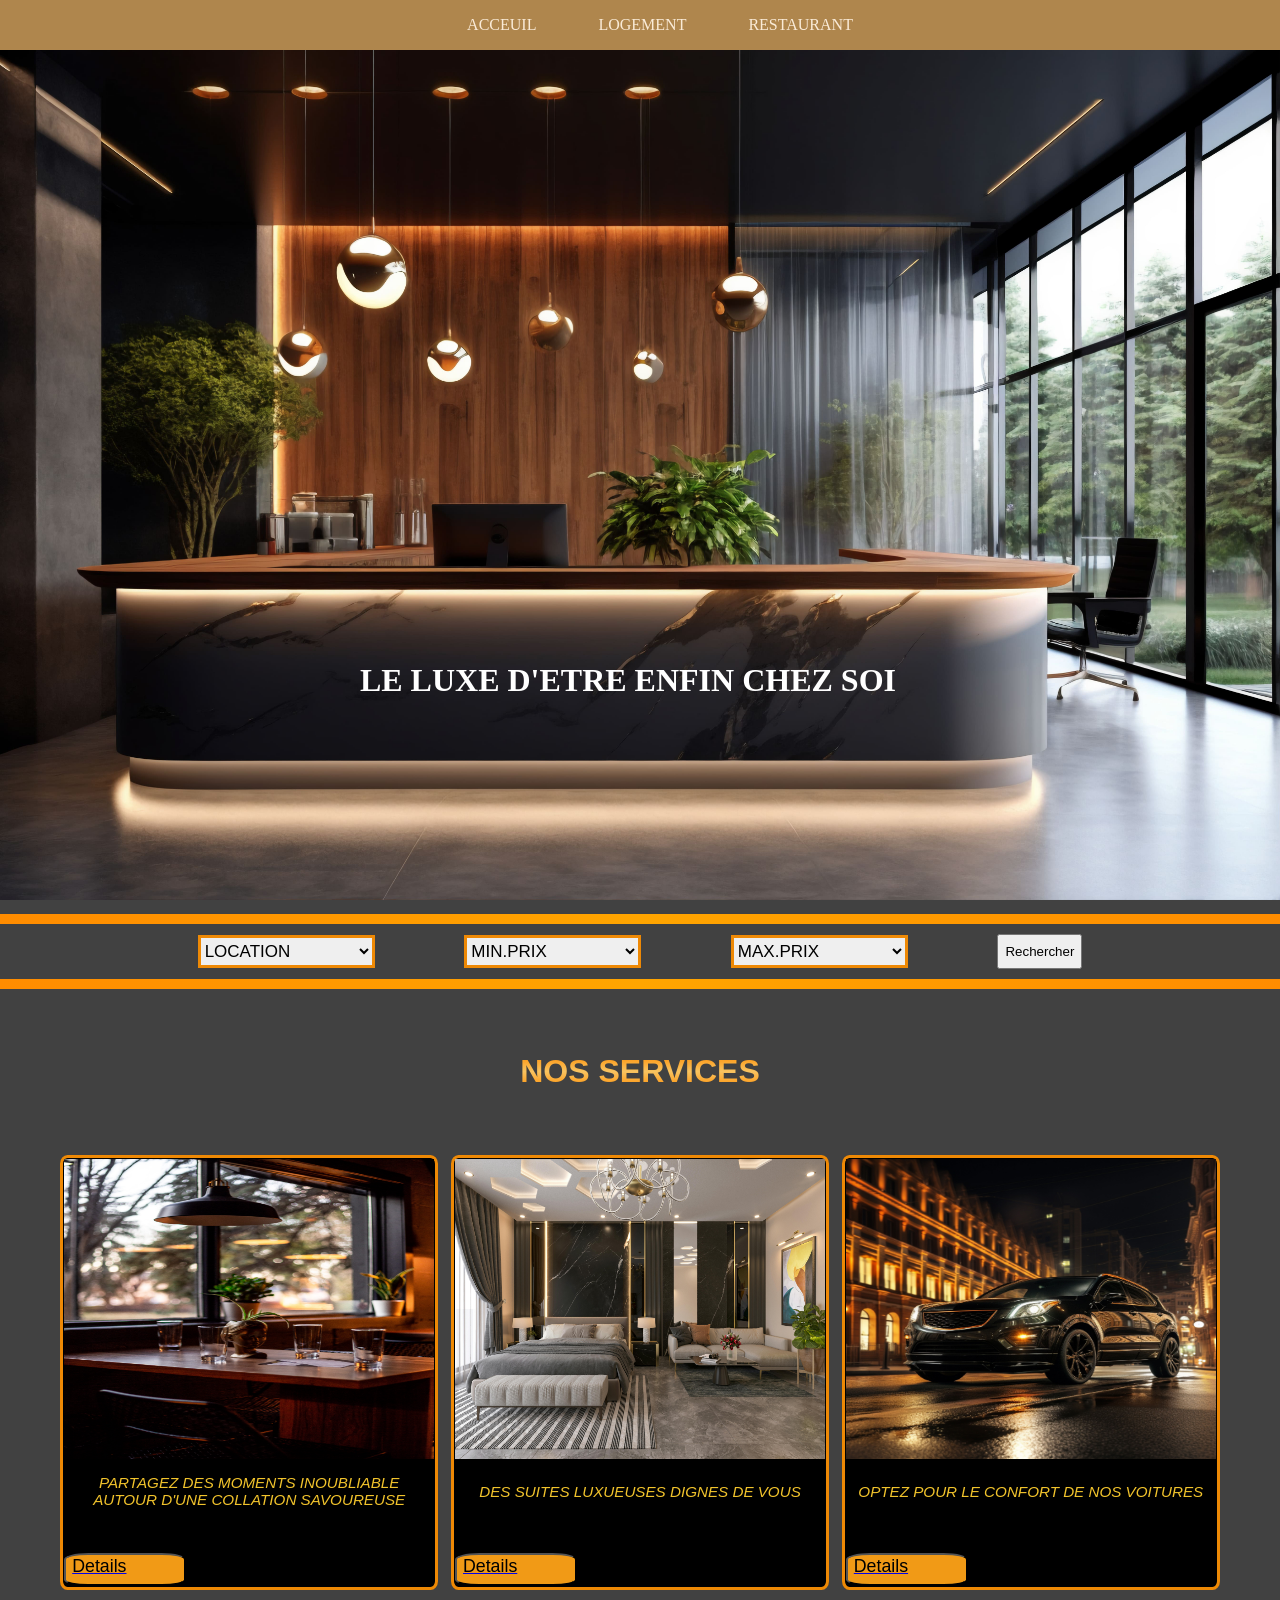
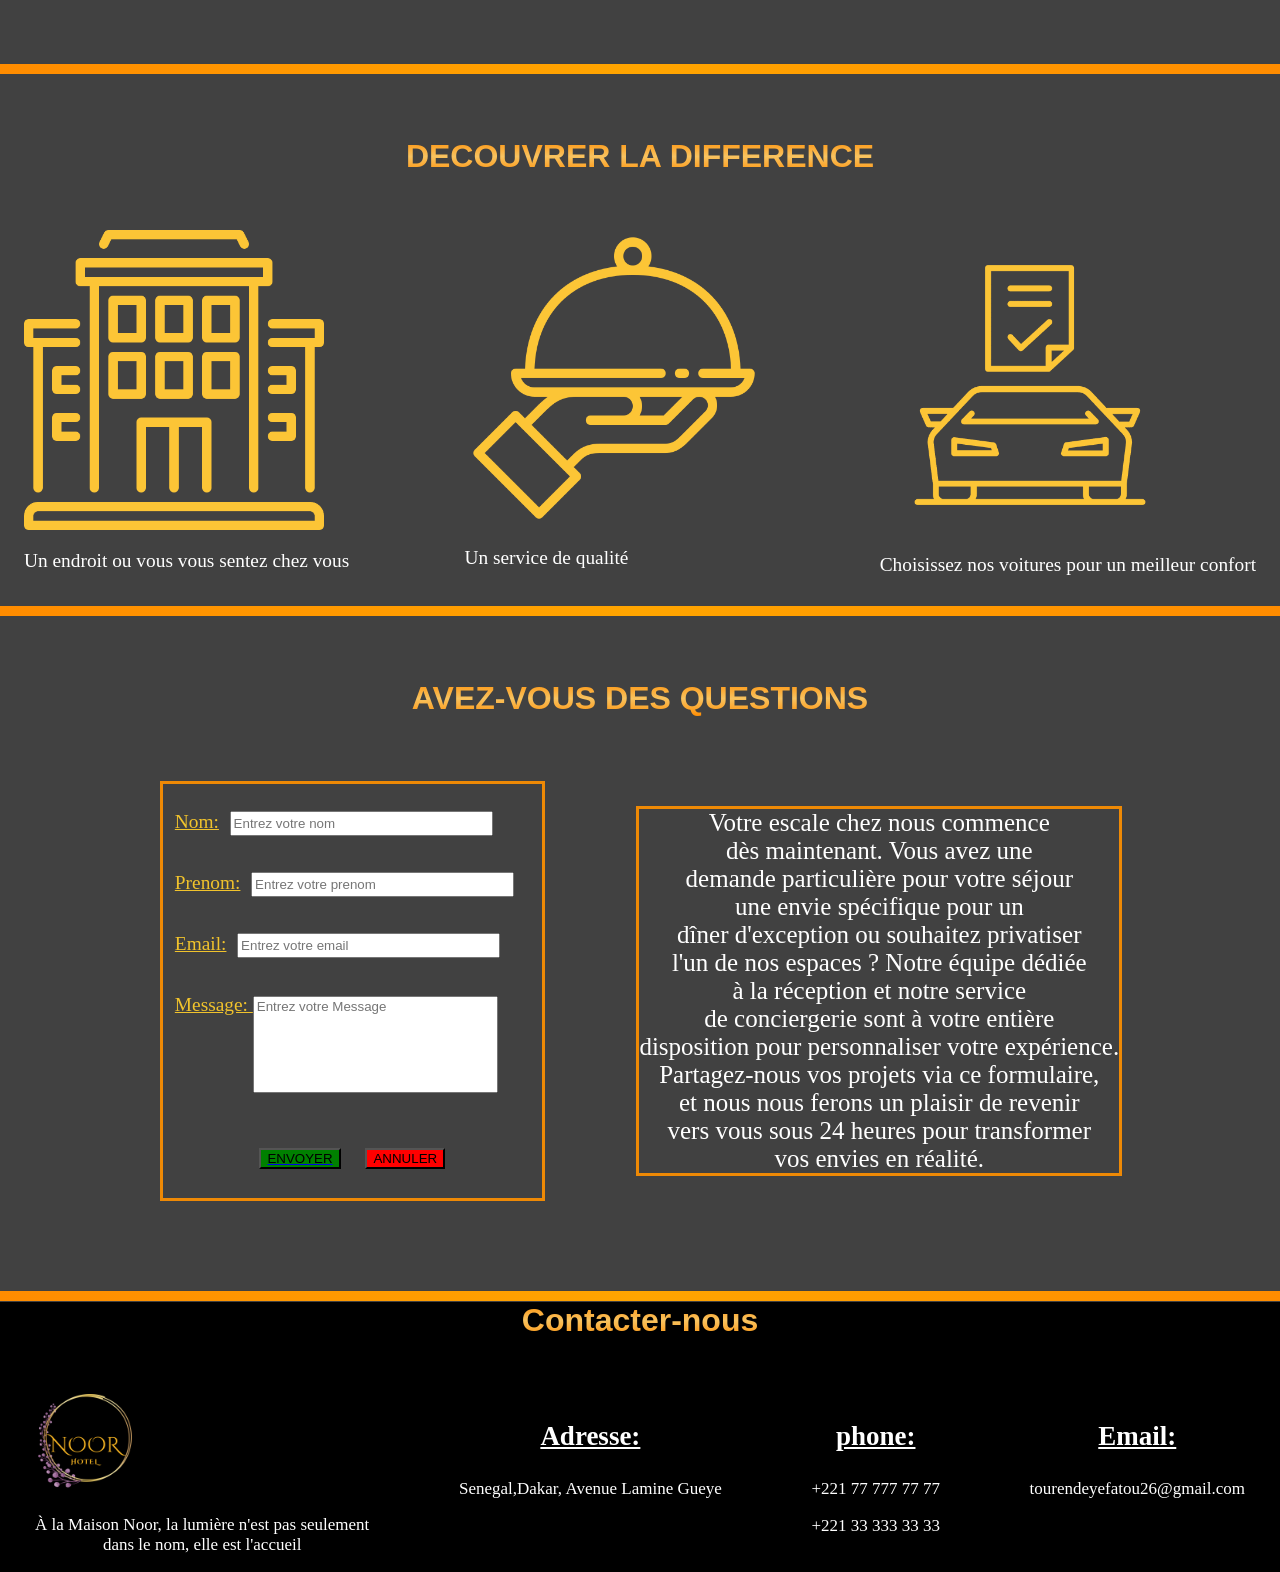
<file: index.html>
<!DOCTYPE html>
<html lang="en">

<head>
  <meta charset="UTF-8">
  <meta name="viewport" content="width=device-width, initial-scale=1.0">
  <title>Document</title>
  <link rel="stylesheet" href="style.css">
</head>

<body>
  <div class="section1">

    <header>

      <nav class="navbar">
        <ul>
          <li><a href="index.html">ACCEUIL</a></li>
          <li><a href="logement.html">LOGEMENT</a></li>
          <li><a href="restaurant.html">RESTAURANT</a></li>
        </ul>
      </nav>
    </header>

    <div class="container">
      <img src="image de fond2.jpg" alt="">
      <span>
        <h1>LE LUXE D'ETRE ENFIN CHEZ SOI</h1>
      </span>
    </div>
  </div>
  <hr>
  <div class="barrerecherche">
    <select name="" id="" required>
      <option value="">LOCATION</option>
      <option value=""><a href="logement.html">Chambres</a></option>
      <option value=""><a href="voitures.html">voitures</a></option>
      <option value=""><a href="restaurant.html">restaurant</a></option>
    </select>
    <select name="" id="" required>
      <option value="">MIN.PRIX</option>
      <option value=""> </option>
    </select>
    <select name="" id="" required>
      <option value="">MAX.PRIX</option>
      <option value=""> </option>
    </select>
    <button type="submit" class="boutons">Rechercher</button>
  </div>
  <hr>


  <h2>NOS SERVICES</h2>
  <div class="section2">
    <div class="bordure">
      <img src="rest.jpg" alt="">
      <p> Partagez des moments inoubliable <br> autour d'une collation savoureuse</p>
      <a href="restaurant.html"><button type="submit" style="background-color: rgb(241, 154, 22);">Details</button></a>
    </div>

    <div class="bordure">
      <img src="chambre32.jpg" alt="">
      <p>Des suites luxueuses dignes de vous</p>
      <a href="logement.html"><button type="submit" style="background-color: rgb(241, 154, 22);">Details</button></a>
    </div>

    <div class="bordure">
      <img src="voiture2.jpg" alt="">
      <p>Optez pour le confort de nos voitures</p>
      <a href="#voiture"><button id="" type="submit" style="background-color: rgb(241, 154, 22);">Details</button></a>
    </div>
  </div>
  <hr>
  <h2>DECOUVRER LA DIFFERENCE</h2>
  <div class="section3">
    <div>
      <img src="hotel.png" alt="">
      <p> Un endroit ou vous vous sentez chez vous</p>
    </div>
    <div>
      <img src="cloche.png" alt="">
      <p>Un service de qualité</p>
    </div>
    <div>
      <img src="car.png" alt="">
      <p>Choisissez nos voitures pour un meilleur confort</p>
    </div>
  </div>
  <hr>

  <h2>AVEZ-VOUS DES QUESTIONS</h2>
  <div class="questions">
    <fieldset>
      <div class="reservation">
        <div class="court">
          <label for="nom">Nom: </label >
          <input type="text" id="" name="" placeholder="Entrez votre nom" required>
        </div>
        <br><br>
        <div class="court">
          <label for="email">Prenom: </label>
          <input type="text" id="" name="" placeholder="Entrez votre prenom">
        </div>
        <br><br>
        <div class="long">
          <label for="numerotel">Email: </label>
          <input type="mail" id="" name="" placeholder="Entrez votre email" required>
        </div>
        <br><br>
        <div class="mess">
          <label for="message">Message: </label>
          <input type="text" id="" name="" placeholder="Entrez votre Message" required>
        </div>
        <div class="bouton">
          <a href="reservation.html"><button type="submit" style="background-color: green;" height="33px" width="100">ENVOYER</button></a>
          <button type="submit" style="background-color: red;">ANNULER</button>
        </div>
      </div>
    </fieldset>
    <div class="texte">
      <p>Votre escale chez nous commence <br>dès maintenant.
        Vous avez une <br> demande particulière pour votre séjour <br>
        une envie spécifique pour un <br> dîner d'exception ou souhaitez
        privatiser <br>l'un de nos espaces ? Notre équipe dédiée <br> à la
        réception et notre service <br> de conciergerie sont à votre entière <br>
        disposition pour personnaliser votre expérience.<br> Partagez-nous
        vos projets via ce formulaire, <br> et nous nous ferons un plaisir
        de revenir <br>vers vous sous 24 heures pour transformer <br>vos envies en réalité.
    </div>
  </div>
  <br><br><br><br><br><br><br><br>
  <hr>

  <footer>
    <h2 class="top">Contacter-nous</h2>
    <div class="contact">
      <div class="logo">
        <img src="Logo hotel.png" alt="">
        <p>À la Maison Noor, la lumière n'est pas seulement <br> dans le nom, elle est l'accueil</p>
      </div>
      <div>
        <h3> Adresse: </h3>
        <p>Senegal,Dakar, Avenue Lamine Gueye</p>
      </div>
      <div>
        <h3> phone: </h3>
        <p>+221 77 777 77 77</p>
        <P>+221 33 333 33 33</P>
      </div>
      <div>
        <h3> Email: </h3>
        <p>tourendeyefatou26@gmail.com</p>
      </div>

    </div>
  </footer>

</body>

</html>
</file>
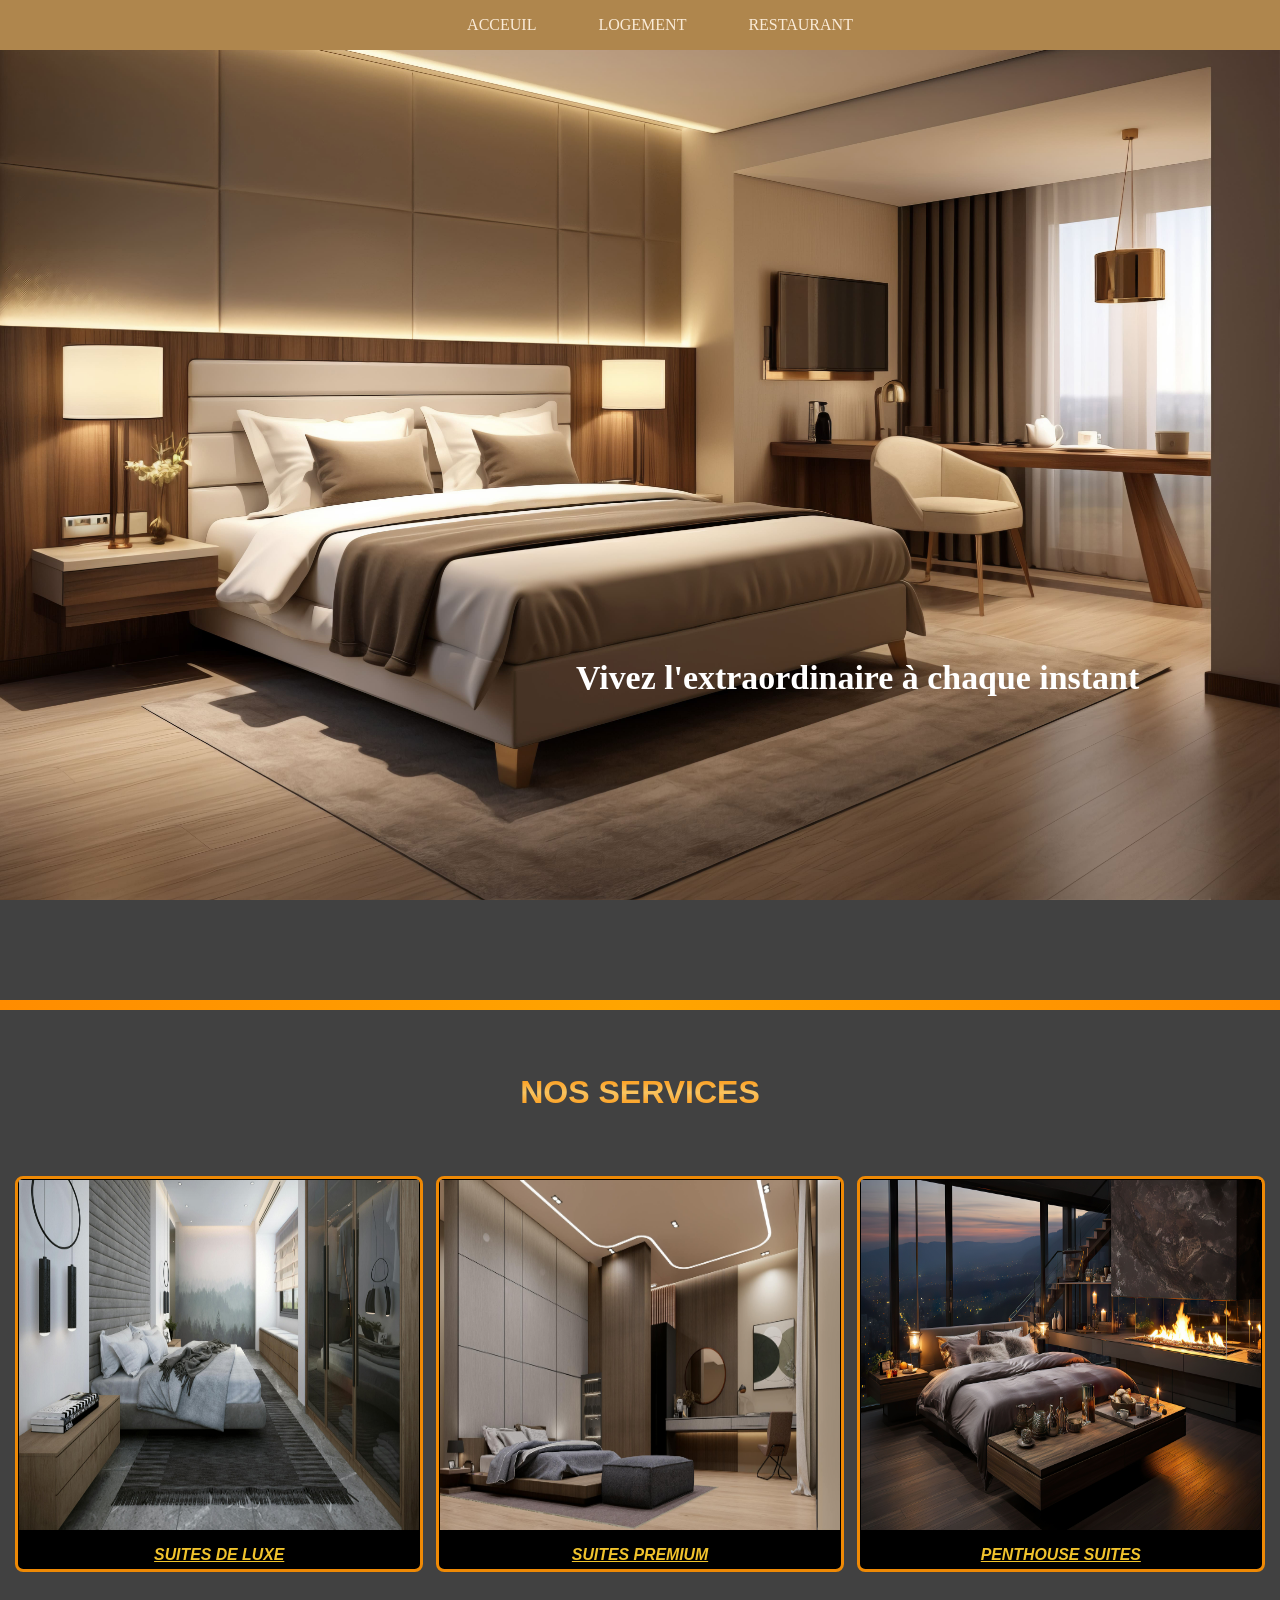
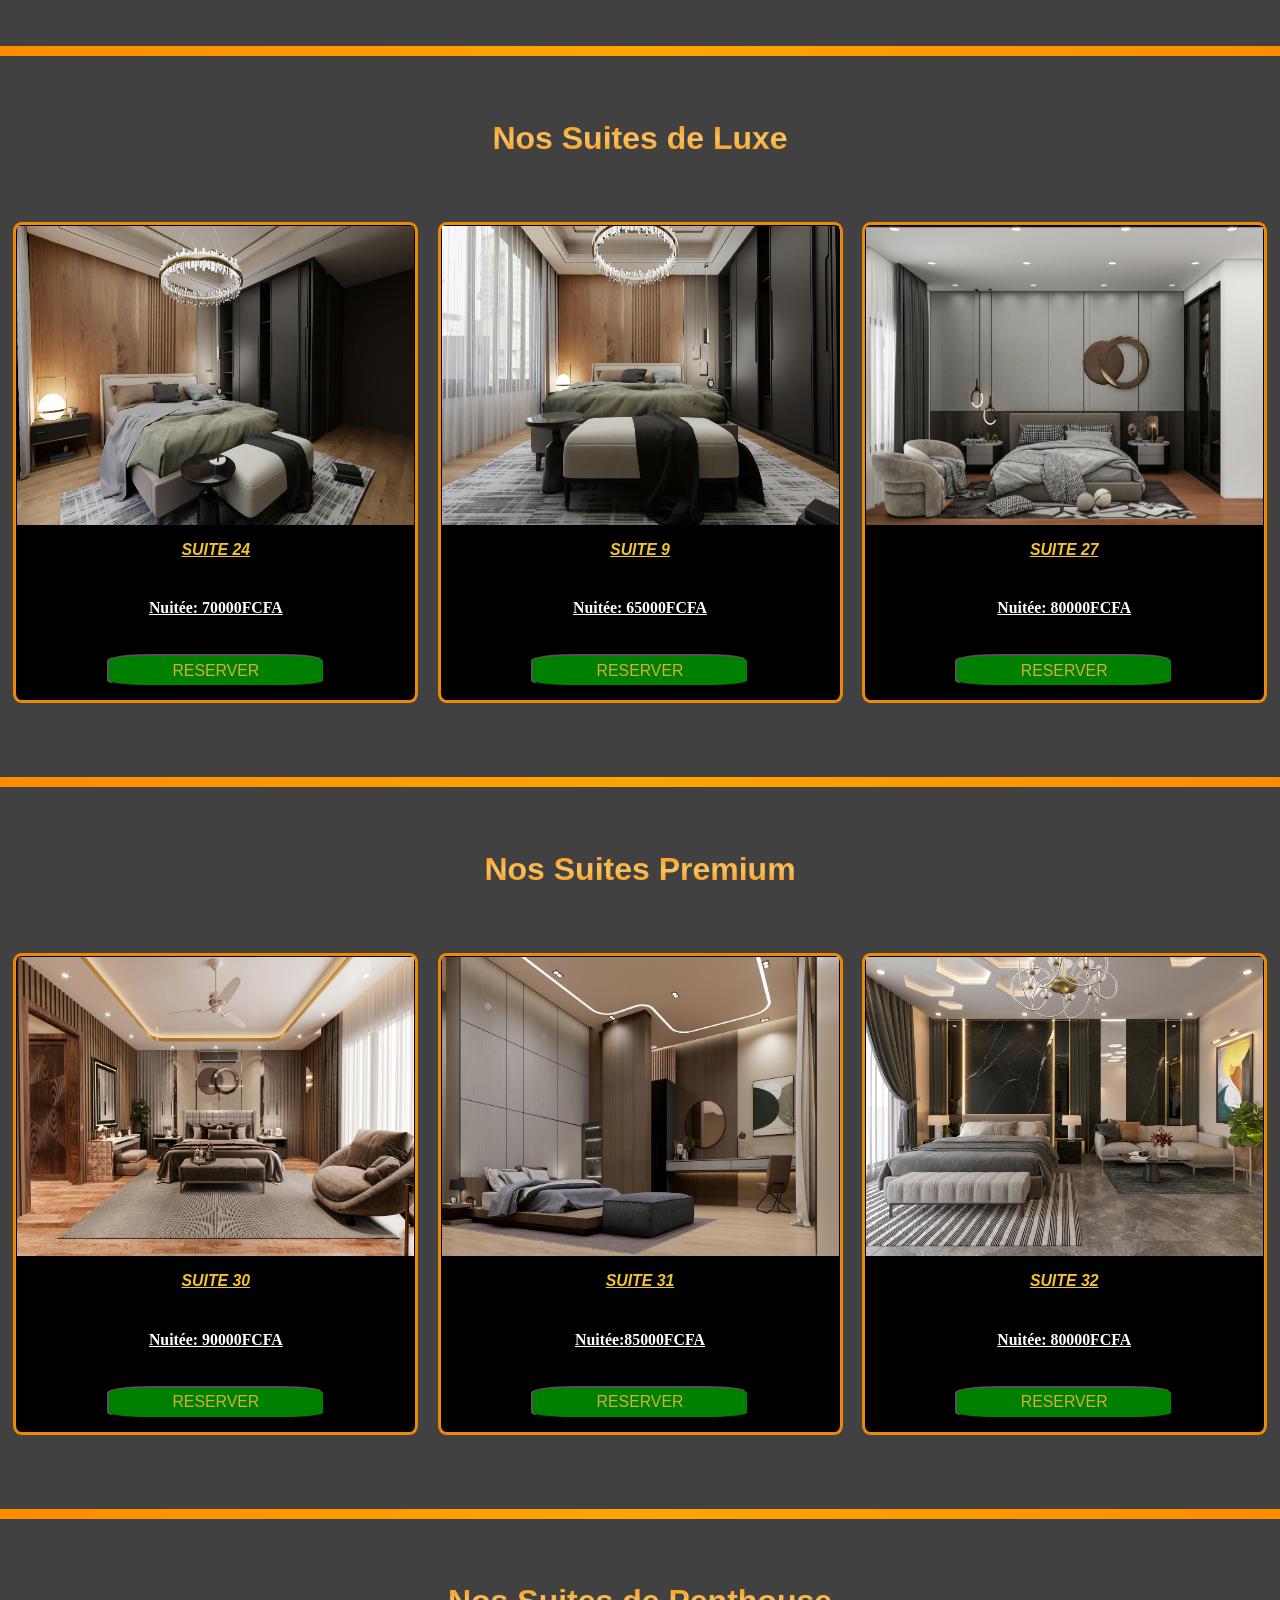
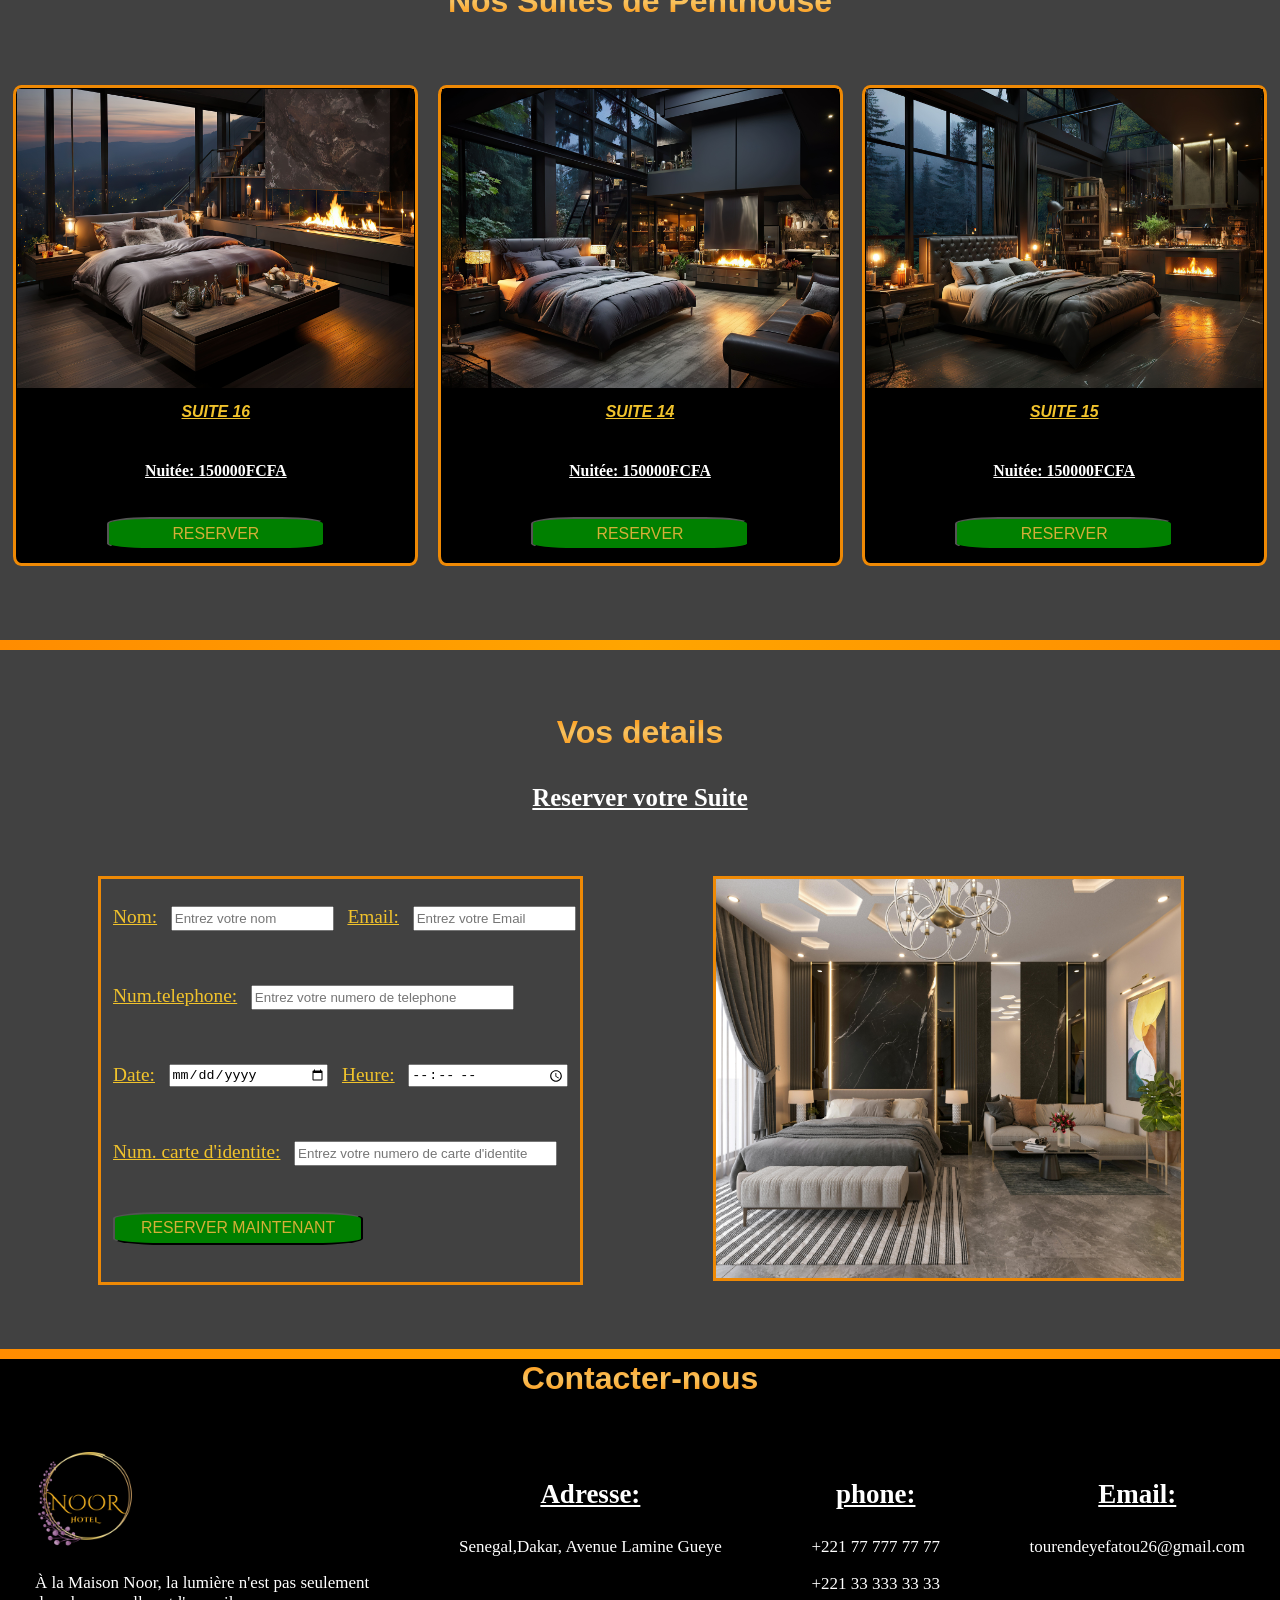
<file: logement.html>
<!DOCTYPE html>
<html lang="en">

<head>
    <meta charset="UTF-8">
    <meta name="viewport" content="width=device-width, initial-scale=1.0">
    <title>Document</title>
    <link rel="stylesheet" href="logement.css">
</head>

<body>
    <header>
        <div class="logo">
        </div>
        <nav class="navbar">
            <ul>
                <li><a href="index.html">ACCEUIL</a></li>
                <li><a href="logement.html">LOGEMENT</a></li>
                <li><a href="restaurant.html">RESTAURANT</a></li>
            </ul>
        </nav>
    </header>
    <div class="logesection1">
        <img src="chambre6.jpg" alt="">
        <p>
        <h1>Vivez l'extraordinaire à chaque instant</h1>
        </p>
    </div>
    <hr>
    <h2>NOS SERVICES</h2>

    <div class="section2">
        <div class="bordure">
            <img src="chambre21.jpg" alt="">
            <h3>Suites de Luxe</h3>
        </div>

        <div class="bordure">
            <img src="chambre31.jpg" alt="">
            <h3>Suites Premium</h3>
        </div>

        <div class="bordure">
            <img src="chambre16.jpg" alt="">
            <h3>Penthouse Suites</h3>
        </div>
    </div>
    <hr>

    <h2>Nos Suites de Luxe</h2>

    <div class="luxe2">
        <div class="bordure">
            <img src="chambre24.jpg" alt="">
            <h3>Suite 24</h3>
            <h6>Nuitée: 70000FCFA</h6>
             <a href="reservation.html"><button type="sumit">Reserver</button></a>
        </div>
        <div class="bordure">
            <img src="chambre26.jpg" alt="">
            <h3>Suite 9</h3>
            <h6>Nuitée: 65000FCFA</h6>
             <a href="reservation.html"><button type="sumit">Reserver</button></a>
        </div>
        <div class="bordure">
            <img src="chambre23.jpg" alt="">
            <h3>Suite 27</h3>
            <h6>Nuitée: 80000FCFA</h6>
             <a href="reservation.html"><button type="sumit">Reserver</button></a>
        </div>
    </div>

    <hr>

    <h2>Nos Suites Premium</h2>
    <div class="premium1">

        <div class="bordure">
            <img src="chambre33.jpg" alt="">
            <h3>Suite 30</h3>
            <h6>Nuitée: 90000FCFA</h6>
             <a href="reservation.html"><button type="sumit">Reserver</button></a>
        </div>
        <div class="bordure">
            <img src="chambre31.jpg" alt="">
            <h3>Suite 31</h3>
            <h6>Nuitée:85000FCFA</h6>
             <a href="reservation.html"><button type="sumit">Reserver</button></a>
        </div>
        <div class="bordure">
            <img src="chambre32.jpg" alt="">
            <h3>Suite 32</h3>
            <h6>Nuitée: 80000FCFA</h6>
             <a href="reservation.html"><button type="sumit">Reserver</button></a>
        </div>

    </div>
    <hr>

    <h2>Nos Suites de Penthouse</h2>
    <div class="penthouse">

        <div class="bordure">
            <img src="chambre16.jpg" alt="">
            <h3>Suite 16</h3>
            <h6>Nuitée: 150000FCFA</h6>
             <a href="reservation.html"><button type="sumit">Reserver</button></a>
        </div>
        <div class="bordure">
            <img src="chambre14.jpg" alt="">
            <h3>Suite 14</h3>
            <h6>Nuitée: 150000FCFA</h6>
             <a href="reservation.html"><button type="sumit">Reserver</button></a>
        </div>
        <div class="bordure">
            <img src="chambre15.jpg" alt="">
            <h3>Suite 15</h3>
            <h6>Nuitée: 150000FCFA</h6>
             <a href="reservation.html"><button type="sumit">Reserver</button></a>
        </div>

    </div>
    <hr>
    <h2>Vos details</h2>
    <h4>Reserver votre Suite</h4>
    <div class="details">
        <fieldset>
            <div class="reservation">
                <div class="court">
                    <label for="nom">Nom: </label>
                    <input type="text" id="" name="" placeholder="Entrez votre nom" required>
                    <label for="email">Email: </label>
                    <input type="mail" id="" name="" placeholder="Entrez votre Email">
                </div>
                <br><br><br>
                <div class="long">
                    <label for="numerotel">Num.telephone: </label>
                    <input type="number" id="" name="" placeholder="Entrez votre numero de telephone">
                </div>
                <br><br><br>
                <div class="court">
                    <label for="date">Date: </label>
                    <input type="date" id="" name="" placeholder="Entrez votre date de reservation">
                    <label for="heure">Heure: </label>
                    <input type="time" id="" name="" placeholder="Entrez votre heure de reservation">
                </div>
                <br><br><br>
                <div class="long">
                    <label for="numerocard">Num. carte d'identite: </label>
                    <input type="number" id="" name="" placeholder="Entrez votre numero de carte d'identite">
                </div>
                <div>
                    <a href="reservation.html"><button type="submit">Reserver maintenant</button></a>
                </div>
            </div>
        </fieldset>
        <div class="chambre">
            <img src="chambre32.jpg" alt="">
        </div>
    </div>


    <footer>
        <hr>
        <h2 class="top">Contacter-nous</h2>
        <div class="contact">
            <div class="logo">
                <img src="Logo hotel.png" alt="">
                <p>À la Maison Noor, la lumière n'est pas seulement <br> dans le nom, elle est l'accueil</p>
            </div>
            <div>
                <h3> Adresse: </h3>
                <p>Senegal,Dakar, Avenue Lamine Gueye</p>
            </div>
            <div>
                <h3> phone: </h3>
                <p>+221 77 777 77 77</p>
                <P>+221 33 333 33 33</P>
            </div>
            <div>
                <h3> Email: </h3>
                <p>tourendeyefatou26@gmail.com</p>
            </div>

        </div>
    </footer>
</body>

</html>
</file>
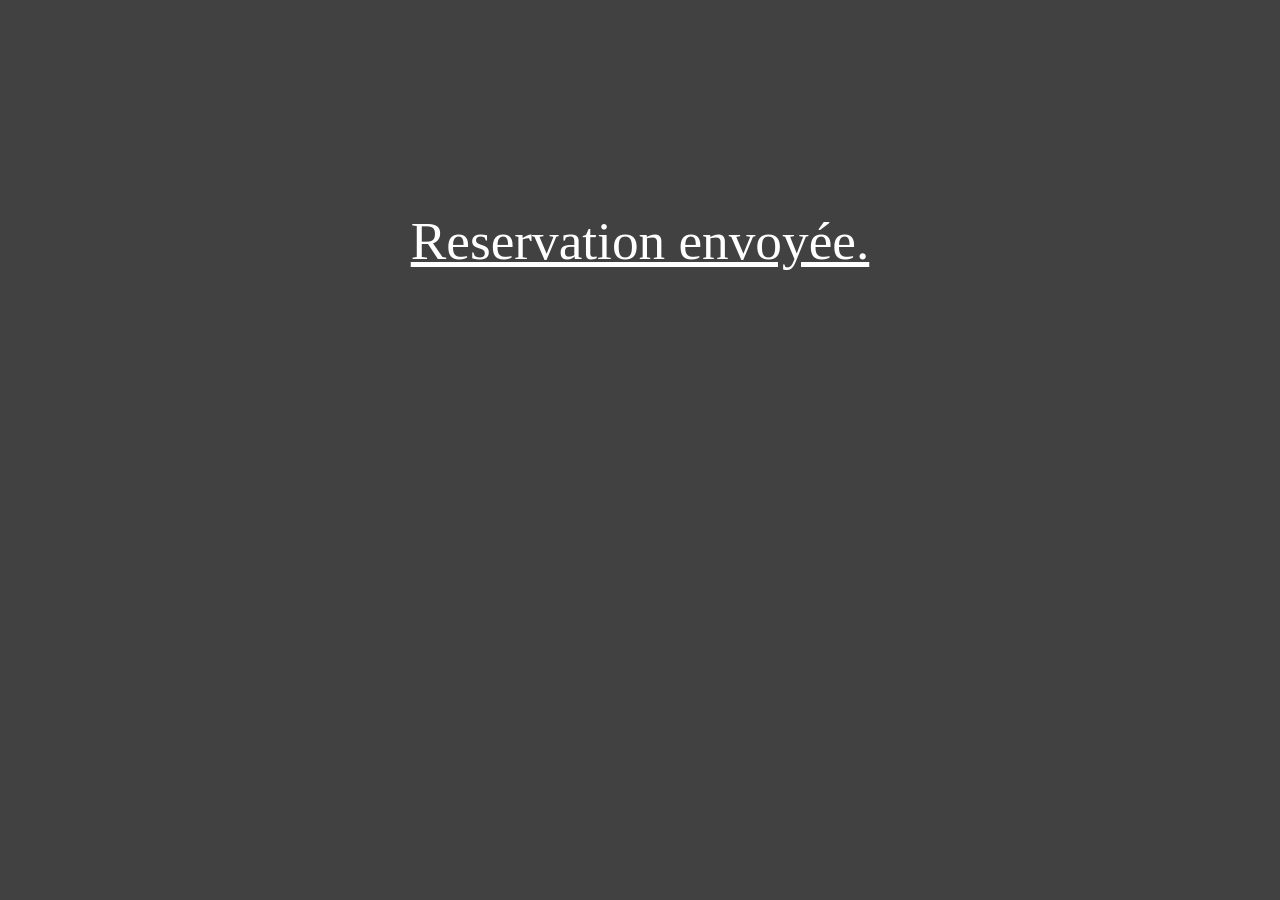
<file: reservation.html>
<!DOCTYPE html>
<html lang="en">
<head>
    <meta charset="UTF-8">
    <meta name="viewport" content="width=device-width, initial-scale=1.0">
    <title>Document</title>
    <link rel="stylesheet" href="reservation.css">
</head>
<body>
    <p>Reservation envoyée.</p>
</body>
</html>
</file>
<file: style.css>
body {
    background-color: rgba(0, 0, 0, 0.747);
    margin: 0;
    padding: 0;
    color: white;
}
h2 {
    display: flex;
    margin-top: 1%;
    font-family: 'Algerian', Arial, Helvetica, sans-serif;
    font-size: 2rem;
    justify-content: center;
    text-decoration: underline;
    background: linear-gradient(to top, #ff8c00, #f8c360, #ff8c00);
    -webkit-background-clip: text;
    -webkit-text-fill-color: transparent;
    margin-top: 5%;
}
hr {
    height: 10px;
    border: none;
    background: linear-gradient(to right, #ff8c00 0%, #ffa500 50%, #ff8c00 100%);
    margin-top: 10px;
    margin-bottom: 10px;
}
.bordure {
    border: 3px solid #ee8905; /*pour le trait dorée */
    padding: 1px;  /*pour que l'image ne colle pas aux bords */
    background-color: #000; /* pour mettre le fond rectancle en noir */
    text-align: center;
    display: flex;
    flex-direction: column; /* pour que le texte soit en bas de l'image et que ca s'aligne */
    justify-content: space-between;
    border-radius: 2%;
    margin-bottom: 5%;
    margin-top: 3%;
}
.bordure p {
    color: #f1c32c;
    font-family: Arial, Helvetica, sans-serif;
    font-size: 95%;
    text-transform: uppercase;  /*pour que le texte soit automatiquement en majuscule */
    font-style: italic;
    margin-bottom: 12%;
    text-overflow: clip;
}

/* Partie 1 */
.section1 img {
    height: 100vh;
    width: 100%;
}
ul {
    display: flex;
    gap: 5%;
    list-style: none;
    font-size: 100%;
    justify-content: center;
}
header {
    background-color: rgb(175, 134, 77);
    width: 100%;
    height: 50px;
    position: fixed;
}
.navbar ul li a {
    color: antiquewhite;
    text-decoration: none;
    margin-top: 1px;
}
span {
    color: white;
    font-size: 100%;
    text-shadow: 2px, 2px, 5px rgba(0, 0, 0, 0.7);
    position: absolute;  /*superposition  */
    bottom: 20%;
    right: 30%
}
p {
    font-size: 1%;
    text-align: center;
}

/* Partie 2 */

.section2 {
    display: flex;
    gap: 1%;
    justify-content: center;
}
.section2 img {
    width: 370px;
    height: 300px;
}
.bordure button {
    display: flex;
    justify-content: start;
    height: 33px;
    width: 33%;
    border-radius: 20%;
    font-size: 111%;
    text-decoration: none;
}
.barrerecherche {
    display: flex;
    gap: 7%;
    justify-content: center;
}
select {
    height: 33px;
    width: 177px;
    font-size: 17px;
    border: 3px solid #ee8905;
    margin-top: 1px;
    margin-bottom: 1px;
}

/* Partie3 */
.section3 {
    display: flex;
    gap: 9%;
    justify-content: center;
}
.section3 img {
    display: flex;
    margin-top: 9%;
    height: 300px;
}
.section3 p {
    display: flex;
    font-size: 121%;
}
/* Partie 4 */
fieldset {
    width: 355px;
    padding-top: 27px;
    padding-bottom: 27px;
    border: 3px solid #ee8905;
}

.reservation label {
    font-size: 121%;
    text-decoration: underline;
    color: #f1c32c;
}

.questions button {
    display: flex;
    gap: 10px;
}

.bouton {
    display: flex;
    justify-content: center;
    gap: 7%;
    margin-top: 55px;
}

.questions {
    display: flex;
    gap: 7%;
    justify-content: center;
    margin-bottom: -5%;
    margin-top: 5%;
}

.texte p {
    border: 3px solid #ee8905;
    font-size: 25px;
}

.mess input {
    padding-bottom: 77px;
    width: 237px;
}
.court {
    display: flex;
    gap: 3%;
}
.court input {
    width: 255px;
    height: 19px;
}
.long {
    display: flex;
    gap: 3%;
}
.long input {
    width: 255px;
    height: 19px;
}

/* Partie footer */

footer {
    background-color: #000000;
}

footer h3 {
    font-size: 27px;
    text-align: center;
}

footer p {
    font-size: 17px;
}

.contact {
    display: flex;
    justify-content: center;
    gap: 7%;
    margin-top: 55px;
}

.top {
    margin-top: -0.7%;
}

h3 {
    text-decoration: underline;
}

.logo img {
    height: 100px;
    width: 100px;
}
</file>
<file: logement.css>
body {
    background-color: rgba(0, 0, 0, 0.747);
    margin: 0;
    padding: 0;
    color: white;
}
/* Partie 1 */
ul {
    display: flex;
    gap: 5%;
    list-style: none;
    font-size: 100%;
    justify-content: center;
}

header {
    background-color: rgb(175, 134, 77);
    width: 100%;
    height: 50px;
    position: fixed;
}

.navbar ul li a {
    color: antiquewhite;
    text-decoration: none;
    margin-top: 1px;
}

.logesection1 img {
    height: 100vh;
    width: 100%;
}

.logesection1 h1 {
    color: white;
    font-size: 212%;
    text-shadow: 2px, 2px, 5px rgba(0, 0, 0, 0.7);
    position: absolute;
    /*superposition  */
    bottom: 20%;
    right: 11%
}
.section2 {
    display: flex;
    justify-content: center;
    gap: 1%;
}

.section2 img {
    height: 350px;
    width: 400px;
}

hr {
    height: 10px;
    border: none;
    background: linear-gradient(to right, #ff8c00 0%, #ffa500 50%, #ff8c00 100%);
    margin-top: 10px;
    margin-bottom: 10px;
}

.luxe1 {
    display: flex;
    justify-content: center;
    gap: 1.5%;
}

.luxe1 img {
    height: 299px;
    width: 397px;
}

.luxe2 {
    display: flex;
    justify-content: center;
    gap: 1.5%;
}

.luxe2 img {
    height: 299px;
    width: 397px;
}

.premium1 {
    display: flex;
    justify-content: center;
    gap: 1.5%;
}

.premium1 img {
    height: 299px;
    width: 397px;
}

.premium2 {
    display: flex;
    justify-content: center;
    gap: 1.5%;
}

.premium2 img {
    height: 299px;
    width: 397px;
}

.penthouse {
    display: flex;
    justify-content: center;
    gap: 1.5%;
}

.penthouse img {
    height: 299px;
    width: 397px;
}

h2 {
    display: flex;
    margin-top: 1%;
    font-family: 'Algerian', Arial, Helvetica, sans-serif;
    font-size: 2rem;
    justify-content: center;
    text-decoration: underline;
    background: linear-gradient(to top, #ff8c00, #f8c360, #ff8c00);
    -webkit-background-clip: text;
    -webkit-text-fill-color: transparent;
    margin-top: 5%;
}

p {
    display: flex;
    justify-content: center;
    font-size: 2rem;
}

.bordure {
    border: 3px solid #ee8905;
    /*pour le trait dorée */
    padding: 1px;
    /*pour que l'image ne colle pas aux bords */
    background-color: #000;
    /* pour mettre le fond rectancle en noir */
    text-align: center;
    display: flex;
    flex-direction: column;
    /* pour que le texte soit en bas de l'image et que ca s'aligne */
    justify-content: space-between;
    border-radius: 2%;
    margin-bottom: 5%;
    margin-top: 3%;
}

.bordure h3 {
    color: #f1c32c;
    font-family: Arial, Helvetica, sans-serif;
    font-size: 99%;
    text-transform: uppercase;
    /*pour que le texte soit automatiquement en majuscule */
    font-style: italic;
    margin-bottom: 1%;
    text-overflow: clip;
    text-decoration: underline;
}

.bordure h6 {
    font-size: 99%;
    color: #fff;
    text-decoration: underline;
}
.bordure button {
  height: 33px;
  width: 55%;
  color: #d4af37;
  border-radius: 20%;
  background-color: green;
  font-family: Arial, Helvetica, sans-serif;
  font-size: 99%;
  text-transform: uppercase;
  /*pour que le texte soit automatiquement en majuscule */
  margin-bottom: 3%;
}

h4 {
    text-align: center;
    font-size: 155%;
    text-decoration: underline;
}

.details {
    display: flex;
    gap: 10%;
    justify-content: center;
    margin-bottom: 5%;
    margin-top: 5%;
}

.chambre img {
    height: 399px;
    width: 465px;
    border: 3px solid #ee8905;
}

fieldset {
    width: 455px;
    padding-top: 27px;
    padding-bottom: 27px;
    border: 3px solid #ee8905;
}

.reservation label {
    font-size: 121%;
    text-decoration: underline;
    color: #f1c32c;
}

.reservation button {
    height: 33px;
    width: 55%;
     color: #d4af37;
  border-radius: 20%;
  background-color: green;
    font-family: Arial, Helvetica, sans-serif;
    font-size: 99%;
    text-transform: uppercase;
    /*pour que le texte soit automatiquement en majuscule */
    margin-top: 10%;
}
.court {
    display: flex;
    gap: 3%;
}
.court input {
    width: 155px;
    height: 19px;
}
.long {
    display: flex;
    gap: 3%;
}
.long input {
    width: 255px;
    height: 19px;
}
footer {
    background-color: #000000;
}

footer h3 {
    font-size: 27px;
    text-align: center;
}
footer p {
    font-size: 17px;
}
.contact {
    display: flex;
    justify-content: center;
    gap: 7%;
    margin-top: 55px;
}
.top {
    margin-top: -0.7%;
}
h3 {
    text-decoration: underline;
}
.logo img {
    height: 100px;
    width: 100px;
}
</file>
<file: reservation.css>
body{
     background-color: rgba(0, 0, 0, 0.747);
    margin: 0;
    padding: 0;
    color: white;
}
p{
    display: flex;
    justify-content: center;
    align-items: center;
    font-size: 333%;
    margin-top: 211px;
    text-decoration: underline;
}
</file>
